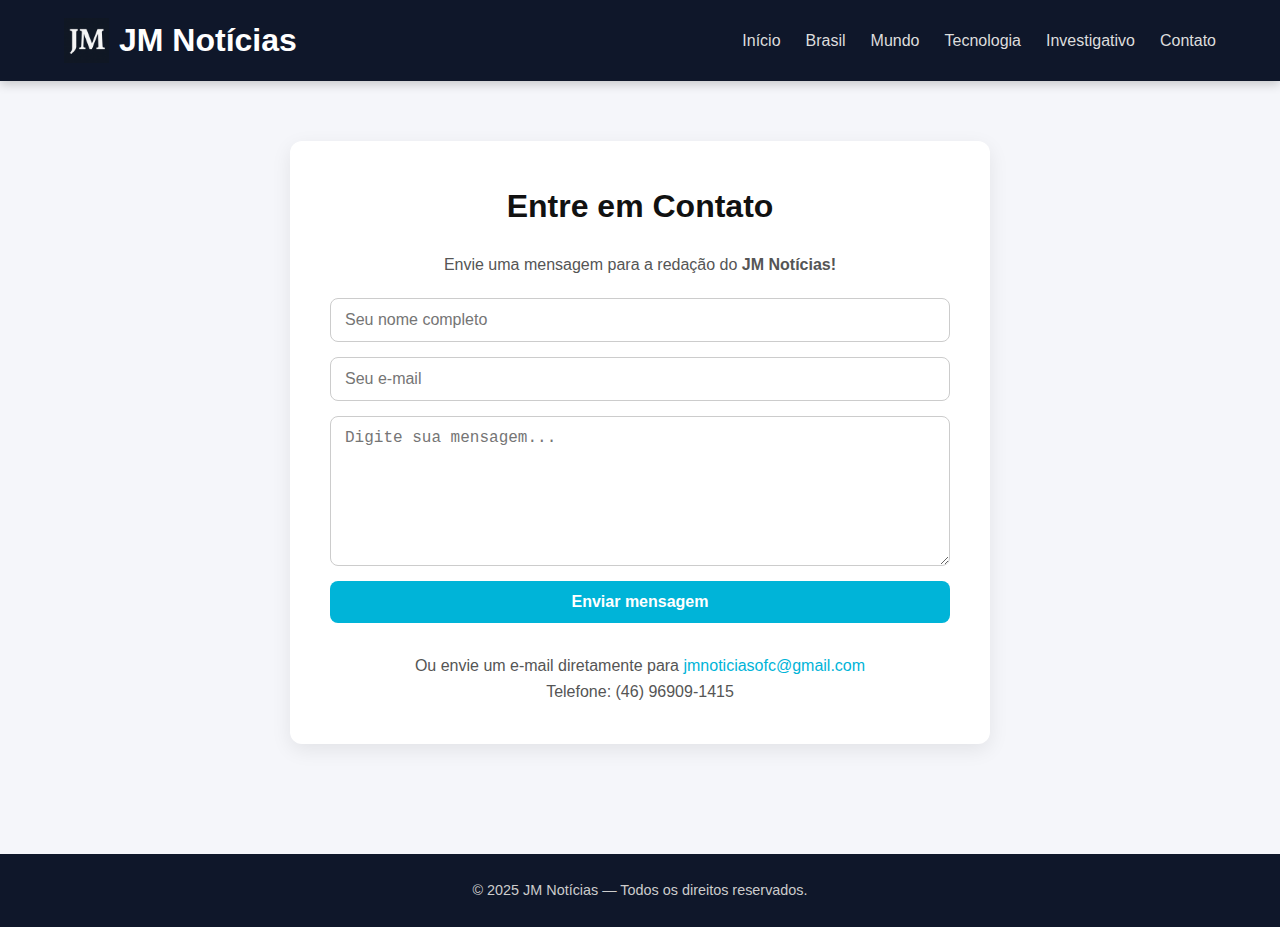
<file: contato.html>
<!DOCTYPE html>
<html lang="pt-BR">

<head>
    <meta charset="UTF-8">
    <meta name="viewport" content="width=device-width, initial-scale=1.0">
    <title>Entre em Contato — JM Notícias</title>
    <link rel="stylesheet" href="style.css">
    <style>
        main {
            display: flex;
            flex-direction: column;
            align-items: center;
            justify-content: center;
            padding: 60px 20px;
        }

        .contact-container {
            background: #fff;
            width: 90%;
            max-width: 700px;
            padding: 40px;
            border-radius: 12px;
            box-shadow: 0 6px 20px rgba(0, 0, 0, 0.08);
        }

        h2 {
            text-align: center;
            margin-bottom: 20px;
            font-size: 2rem;
            color: #111;
        }

        form {
            display: flex;
            flex-direction: column;
            gap: 15px;
        }

        input,
        textarea {
            padding: 12px 14px;
            font-size: 1rem;
            border: 1px solid #ccc;
            border-radius: 8px;
            outline: none;
            transition: border 0.2s;
        }

        input:focus,
        textarea:focus {
            border-color: #00b4d8;
        }

        textarea {
            resize: vertical;
            height: 150px;
        }

        .send-btn {
            background: #00b4d8;
            color: white;
            border: none;
            padding: 12px;
            font-size: 1rem;
            border-radius: 8px;
            cursor: pointer;
            transition: background 0.2s;
            font-weight: 600;
        }

        .send-btn:hover {
            background: #0091b6;
        }

        .info {
            margin-top: 30px;
            text-align: center;
            color: #555;
        }

        .info a {
            color: #00b4d8;
            text-decoration: none;
        }

        .info a:hover {
            text-decoration: underline;
        }

        .popup-msg {
            position: fixed;
            top: 0;
            left: 0;
            width: 100%;
            height: 100%;
            background: rgba(0, 0, 0, 0.6);
            display: flex;
            align-items: center;
            justify-content: center;
            z-index: 9999;
        }

        .popup-content {
            background: #fff;
            padding: 30px 40px;
            border-radius: 10px;
            text-align: center;
            box-shadow: 0 6px 25px rgba(0, 0, 0, 0.2);
            animation: fadeIn 0.3s ease;
        }

        .popup-content h3 {
            margin-bottom: 10px;
            color: #111;
        }

        .popup-content p {
            color: #444;
            margin-bottom: 15px;
        }

        .popup-content button {
            background: #00b4d8;
            color: #fff;
            border: none;
            padding: 8px 16px;
            border-radius: 6px;
            cursor: pointer;
            font-weight: 600;
        }

        .popup-content button:hover {
            background: #0091b6;
        }

        @keyframes fadeIn {
            from {
                opacity: 0;
                transform: scale(0.95);
            }

            to {
                opacity: 1;
                transform: scale(1);
            }
        }
    </style>
</head>

<body>
    <!-- Cabeçalho igual ao resto do site -->
    <header class="main-header">
        <div class="container">
            <div class="logo-area">
                <img src="jm-logo.png" alt="JM Notícias" class="logo">
                <h1>JM Notícias</h1>
            </div>
            <nav>
                <ul class="menu">
                    <li><a href="index.html">Início</a></li>
                    <li><a href="#">Brasil</a></li>
                    <li><a href="#">Mundo</a></li>
                    <li><a href="#">Tecnologia</a></li>
                    <li><a href="investigativo.html">Investigativo</a></li>
                    <li><a href="contato.html" class="active">Contato</a></li>
                </ul>
            </nav>
        </div>
    </header>

    <!-- Conteúdo principal -->
    <main>
        <div class="contact-container">
            <h2>Entre em Contato</h2>
            <p style="text-align:center; color:#555; margin-bottom:20px;">
                Envie uma mensagem para a redação do <strong>JM Notícias!</strong>
            </p>

            <form>
                <input type="text" placeholder="Seu nome completo" required>
                <input type="email" placeholder="Seu e-mail" required>
                <textarea placeholder="Digite sua mensagem..." required></textarea>
                <button type="submit" class="send-btn">Enviar mensagem</button>
            </form>

            <div class="info">
                <p>Ou envie um e-mail diretamente para <a href="#">jmnoticiasofc@gmail.com</a></p>
                <p>Telefone: (46) 96909-1415</p>
            </div>
        </div>
    </main>

    <script>
        document.addEventListener('DOMContentLoaded', () => {
            const form = document.querySelector('form');

            form.addEventListener('submit', (e) => {
                e.preventDefault(); // impede recarregar a página
                form.reset(); // limpa os campos

                // cria o popup
                const popup = document.createElement('div');
                popup.classList.add('popup-msg');
                popup.innerHTML = `
      <div class="popup-content">
        <h3>Mensagem enviada!</h3>
        <p>A equipe da JM Notícias responderá em breve.<br>Obrigado pelo contato.</p>
        <button id="closePopup">Fechar</button>
      </div>
    `;
                document.body.appendChild(popup);

                // fecha ao clicar
                document.getElementById('closePopup').addEventListener('click', () => {
                    popup.remove();
                });
            });
        });
    </script>


    <footer>
        <p>© 2025 JM Notícias — Todos os direitos reservados.</p>
    </footer>
</body>

</html>
</file>
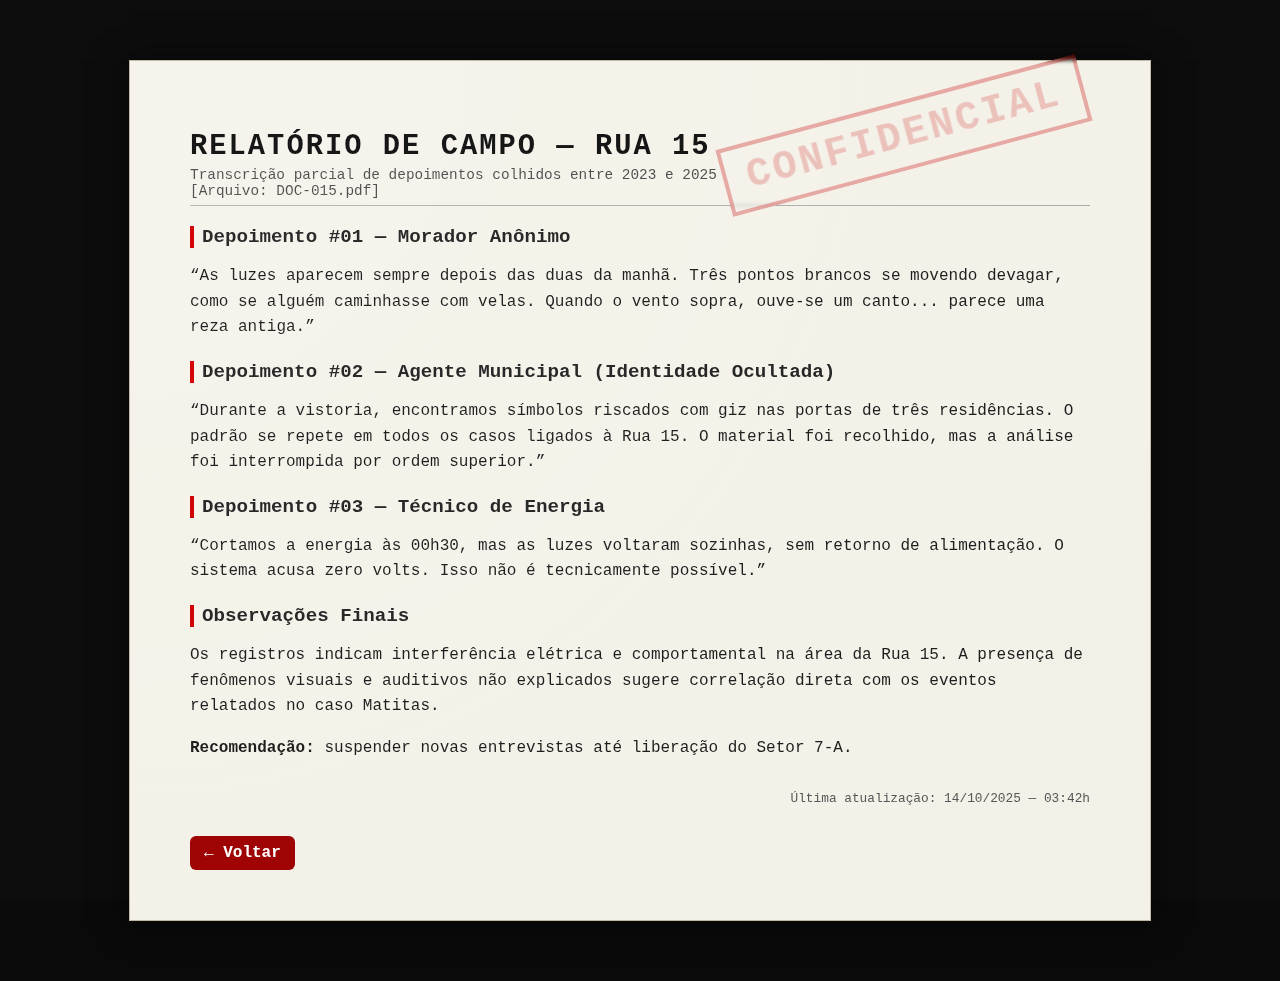
<file: doc-015.html>
<!DOCTYPE html>
<html lang="pt-BR">

<head>
    <meta charset="UTF-8">
    <meta name="viewport" content="width=device-width, initial-scale=1.0">
    <title>Relatório de Campo — Rua 15 [DOC-015]</title>
    <style>
        body {
            background: #0a0a0a;
            font-family: 'Courier New', monospace;
            color: #111;
            margin: 0;
            padding: 0;
            overflow-x: hidden;
        }

        /* moldura do documento */
        .doc-container {
            background: #f4f1e8;
            margin: 60px auto;
            width: 90%;
            max-width: 900px;
            padding: 50px 60px;
            box-shadow: 0 0 30px rgba(0, 0, 0, 0.6);
            border: 1px solid #bfb9a3;
            position: relative;
            animation: fadeIn 1.2s ease;
        }

        /* efeito de papel antigo */
        .doc-container::before {
            content: "";
            position: absolute;
            inset: 0;
            background: radial-gradient(circle at top left, rgba(255, 255, 255, 0.4), rgba(0, 0, 0, 0.1));
            mix-blend-mode: overlay;
            opacity: 0.5;
            pointer-events: none;
        }

        /* carimbo confidencial */
        .stamp {
            position: absolute;
            top: 40px;
            right: 60px;
            font-size: 2.5rem;
            font-weight: bold;
            color: rgba(200, 0, 0, 0.2);
            border: 4px solid rgba(200, 0, 0, 0.3);
            padding: 8px 20px;
            transform: rotate(-15deg);
            letter-spacing: 3px;
            text-transform: uppercase;
            backdrop-filter: blur(2px);
        }

        /* título e meta */
        h1 {
            font-size: 1.8rem;
            text-transform: uppercase;
            letter-spacing: 2px;
            margin-bottom: 4px;
        }

        .meta {
            font-size: 0.9rem;
            color: #444;
            border-bottom: 1px solid #aaa;
            padding-bottom: 6px;
            margin-bottom: 20px;
        }

        section {
            margin-top: 20px;
        }

        section h2 {
            font-size: 1.2rem;
            margin-bottom: 8px;
            color: #222;
            border-left: 4px solid #c00;
            padding-left: 8px;
        }

        p {
            font-size: 1rem;
            line-height: 1.6;
            color: #1a1a1a;
            margin-bottom: 12px;
        }

        .timestamp {
            text-align: right;
            font-size: 0.8rem;
            color: #555;
            margin-top: 30px;
        }

        /* glitch ruído no topo */
        .scanline {
            position: fixed;
            top: 0;
            left: 0;
            width: 100%;
            height: 100%;
            background: repeating-linear-gradient(rgba(255, 255, 255, 0.02) 0px,
                    rgba(255, 255, 255, 0.02) 1px,
                    transparent 2px);
            pointer-events: none;
            z-index: 10;
            animation: flicker 1.8s infinite;
        }

        /* botão voltar */
        .back {
            display: inline-block;
            background: #990000;
            color: #fff;
            padding: 8px 14px;
            text-decoration: none;
            border-radius: 6px;
            font-weight: bold;
            margin-top: 30px;
            transition: background 0.2s ease;
        }

        .back:hover {
            background: #c00;
        }

        @keyframes fadeIn {
            from {
                opacity: 0;
                transform: translateY(40px);
            }

            to {
                opacity: 1;
                transform: translateY(0);
            }
        }

        @keyframes flicker {

            0%,
            100% {
                opacity: 0.25;
            }

            50% {
                opacity: 0.4;
            }
        }
    </style>
</head>

<body>
    <div class="scanline"></div>

    <div class="doc-container">
        <div class="stamp">CONFIDENCIAL</div>

        <h1>Relatório de Campo — Rua 15</h1>
        <div class="meta">Transcrição parcial de depoimentos colhidos entre 2023 e 2025<br>[Arquivo: DOC-015.pdf]</div>

        <section>
            <h2>Depoimento #01 — Morador Anônimo</h2>
            <p>“As luzes aparecem sempre depois das duas da manhã. Três pontos brancos se movendo devagar, como se
                alguém caminhasse com velas. Quando o vento sopra, ouve-se um canto... parece uma reza antiga.”</p>
        </section>

        <section>
            <h2>Depoimento #02 — Agente Municipal (Identidade Ocultada)</h2>
            <p>“Durante a vistoria, encontramos símbolos riscados com giz nas portas de três residências. O padrão se
                repete em todos os casos ligados à Rua 15. O material foi recolhido, mas a análise foi interrompida por
                ordem superior.”</p>
        </section>

        <section>
            <h2>Depoimento #03 — Técnico de Energia</h2>
            <p>“Cortamos a energia às 00h30, mas as luzes voltaram sozinhas, sem retorno de alimentação. O sistema acusa
                zero volts. Isso não é tecnicamente possível.”</p>
        </section>

        <section>
            <h2>Observações Finais</h2>
            <p>Os registros indicam interferência elétrica e comportamental na área da Rua 15. A presença de fenômenos
                visuais e auditivos não explicados sugere correlação direta com os eventos relatados no caso Matitas.
            </p>
            <p><strong>Recomendação:</strong> suspender novas entrevistas até liberação do Setor 7-A.</p>
        </section>

        <div class="timestamp">Última atualização: 14/10/2025 — 03:42h</div>
        <a href="arquivo-confidencial.html" class="back">← Voltar</a>
    </div>
</body>

</html>
</file>
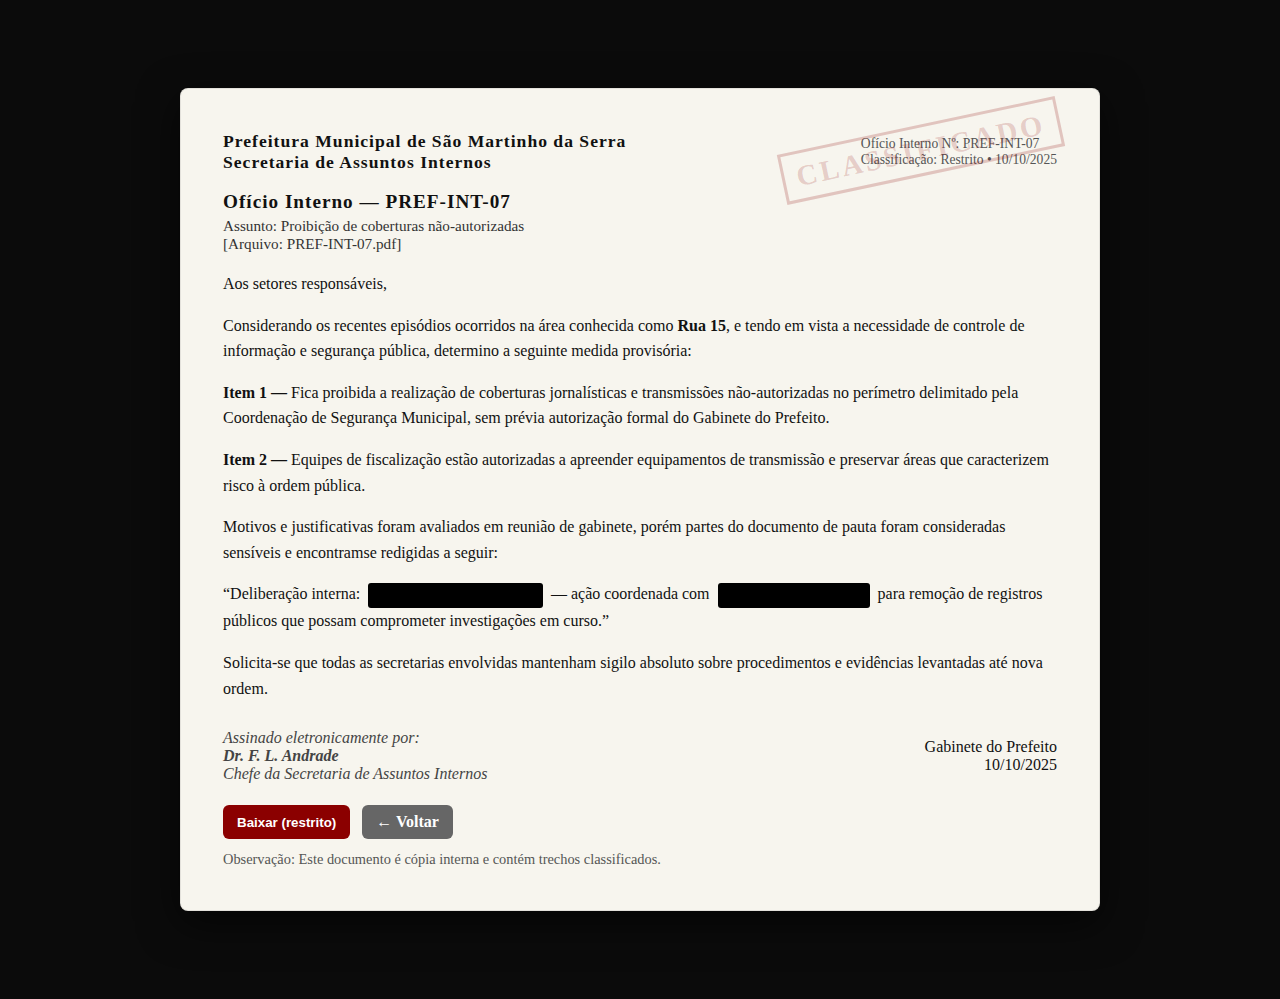
<file: pref-int-07.html>
<!DOCTYPE html>
<html lang="pt-BR">

<head>
    <meta charset="utf-8">
    <meta name="viewport" content="width=device-width,initial-scale=1">
    <title>Ofício Interno — PREF-INT-07</title>
    <style>
        :root {
            --paper: #f7f5ee;
            --ink: #111;
            --accent: #8b0000;
        }

        body {
            background: #0b0b0b;
            font-family: 'Georgia', 'Times New Roman', serif;
            color: var(--ink);
            margin: 0;
            padding: 0;
        }

        .wrapper {
            max-width: 920px;
            margin: 60px auto;
            padding: 28px;
        }

        .doc {
            background: var(--paper);
            padding: 42px;
            border-radius: 8px;
            box-shadow: 0 12px 40px rgba(0, 0, 0, 0.6);
            border: 1px solid rgba(0, 0, 0, 0.08);
            position: relative;
        }

        /* timbre prefeitura */
        .timbre {
            display: flex;
            justify-content: space-between;
            align-items: center;
            margin-bottom: 18px;
        }

        .timbre .left {
            font-weight: 700;
            font-size: 1.1rem;
            letter-spacing: 1px;
        }

        .timbre .right small {
            display: block;
            color: #555;
            font-size: 0.85rem;
        }

        h1 {
            margin: 6px 0 4px 0;
            font-size: 1.2rem;
            letter-spacing: 1px;
        }

        .meta {
            color: #333;
            font-size: 0.95rem;
            margin-bottom: 18px;
        }

        .stamp {
            position: absolute;
            top: 36px;
            right: 36px;
            border: 3px solid rgba(139, 0, 0, 0.2);
            color: rgba(139, 0, 0, 0.18);
            padding: 6px 12px;
            font-weight: 800;
            transform: rotate(-12deg);
            font-size: 1.8rem;
            letter-spacing: 3px;
        }

        section {
            margin-top: 12px;
            line-height: 1.6;
            color: #111;
        }

        .redacted {
            display: inline-block;
            background: #000;
            color: transparent;
            border-radius: 3px;
            padding: 0 8px;
            margin: 0 4px;
            vertical-align: middle;
        }

        .signature {
            margin-top: 28px;
            display: flex;
            justify-content: space-between;
            align-items: center;
        }

        .sig-left {
            font-style: italic;
            color: #444;
        }

        .sig-right {
            text-align: right;
        }

        .btn-row {
            margin-top: 22px;
            display: flex;
            gap: 12px;
        }

        .btn {
            background: var(--accent);
            color: #fff;
            padding: 8px 14px;
            border-radius: 6px;
            text-decoration: none;
            font-weight: 700;
            border: none;
            cursor: pointer;
        }

        .btn.secondary {
            background: #666;
        }

        .note {
            margin-top: 12px;
            color: #555;
            font-size: 0.9rem;
        }

        /* popup */
        .popup {
            position: fixed;
            inset: 0;
            display: none;
            align-items: center;
            justify-content: center;
            background: rgba(0, 0, 0, 0.6);
            z-index: 9999;
        }

        .popup .card {
            background: #fff;
            padding: 20px 24px;
            border-radius: 8px;
            text-align: center;
            width: 90%;
            max-width: 420px;
            box-shadow: 0 10px 30px rgba(0, 0, 0, 0.4);
        }

        .popup .card h3 {
            margin: 0 0 8px 0;
            color: #222;
        }

        .popup .card p {
            color: #444;
            margin-bottom: 12px;
        }

        .popup .card button {
            background: var(--accent);
            color: #fff;
            border: none;
            padding: 8px 12px;
            border-radius: 6px;
            cursor: pointer;
            font-weight: 700;
        }

        /* pixel/noise scan overlay for cinematic feel */
        .scan-overlay {
            pointer-events: none;
            position: fixed;
            inset: 0;
            background-image: linear-gradient(rgba(0, 0, 0, 0.02) 1px, transparent 1px);
            mix-blend-mode: multiply;
            opacity: 0.35;
        }

        @media (max-width:600px) {
            .doc {
                padding: 22px;
            }

            .stamp {
                display: none;
            }
        }
    </style>
</head>

<body>

    <div class="wrapper">
        <div class="doc" role="document">
            <div class="timbre">
                <div class="left">
                    Prefeitura Municipal de São Martinho da Serra<br>
                    Secretaria de Assuntos Internos
                </div>
                <div class="right">
                    <small>Ofício Interno Nº: PREF-INT-07</small>
                    <small>Classificação: Restrito • 10/10/2025</small>
                </div>
            </div>

            <div class="stamp">CLASSIFICADO</div>

            <h1>Ofício Interno — PREF-INT-07</h1>

            <div class="meta">Assunto: Proibição de coberturas não-autorizadas<br>[Arquivo: PREF-INT-07.pdf]</div>

            <section>
                <p>Aos setores responsáveis,</p>

                <p>Considerando os recentes episódios ocorridos na área conhecida como <strong>Rua 15</strong>, e tendo
                    em vista a necessidade de controle de informação e segurança pública, determino a seguinte medida
                    provisória:</p>

                <p><strong>Item 1 —</strong> Fica proibida a realização de coberturas jornalísticas e transmissões
                    não-autorizadas no perímetro delimitado pela Coordenação de Segurança Municipal, sem prévia
                    autorização formal do Gabinete do Prefeito.</p>

                <p><strong>Item 2 —</strong> Equipes de fiscalização estão autorizadas a apreender equipamentos de
                    transmissão e preservar áreas que caracterizem risco à ordem pública.</p>

                <p>Motivos e justificativas foram avaliados em reunião de gabinete, porém partes do documento de pauta
                    foram consideradas sensíveis e encontramse redigidas a seguir:</p>

                <p>
                    “Deliberação interna: <span class="redacted">██████████████</span> — ação coordenada com <span
                        class="redacted">████████████</span> para remoção de registros públicos que possam comprometer
                    investigações em curso.”
                </p>

                <p>Solicita-se que todas as secretarias envolvidas mantenham sigilo absoluto sobre procedimentos e
                    evidências levantadas até nova ordem.</p>
            </section>

            <div class="signature">
                <div class="sig-left">
                    Assinado eletronicamente por:<br>
                    <strong>Dr. F. L. Andrade</strong><br>
                    Chefe da Secretaria de Assuntos Internos
                </div>
                <div class="sig-right">
                    <div>Gabinete do Prefeito</div>
                    <div class="date">10/10/2025</div>
                </div>
            </div>

            <div class="btn-row">
                <button id="downloadBtn" class="btn">Baixar (restrito)</button>
                <a href="arquivo-confidencial.html" class="btn secondary">← Voltar</a>
            </div>

            <div class="note">Observação: Este documento é cópia interna e contém trechos classificados.</div>
        </div>
    </div>

    <div class="popup" id="popup">
        <div class="card">
            <h3>Acesso Negado</h3>
            <p>Você não possui permissão para baixar este arquivo.</p>
            <button id="closePopup">Entendi</button>
        </div>
    </div>

    <div class="scan-overlay" aria-hidden="true"></div>

    <script>
        // comportamento do botão "Baixar (restrito)"
        document.getElementById('downloadBtn').addEventListener('click', function () {
            // mostra popup estilizado
            const popup = document.getElementById('popup');
            popup.style.display = 'flex';
        });

        document.getElementById('closePopup').addEventListener('click', function () {
            document.getElementById('popup').style.display = 'none';
        });

        // tecla Esc fecha popup
        document.addEventListener('keydown', (e) => {
            if (e.key === 'Escape') {
                document.getElementById('popup').style.display = 'none';
            }
        });
    </script>
</body>

</html>
</file>
<file: style.css>
* {
    margin: 0;
    padding: 0;
    box-sizing: border-box;
}

body {
    font-family: "Inter", sans-serif;
    background-color: #f5f6fa;
    color: #1a1a1a;
    line-height: 1.6;
}

/* HEADER */
.main-header {
    background: #0f172a;
    color: white;
    padding: 15px 0;
    box-shadow: 0 3px 10px rgba(0, 0, 0, 0.2);
}

.container {
    width: 90%;
    max-width: 1200px;
    margin: auto;
    display: flex;
    align-items: center;
    justify-content: space-between;
}

.logo-area {
    display: flex;
    align-items: center;
    gap: 10px;
}

.logo {
    width: 45px;
    height: auto;
}

.menu {
    list-style: none;
    display: flex;
    gap: 25px;
}

.menu li a {
    color: #ddd;
    text-decoration: none;
    font-weight: 500;
    transition: 0.2s;
}

.menu li a:hover {
    color: #00b4d8;
}

/* MAIN NEWS */
.main-news {
    display: grid;
    grid-template-columns: 1.2fr 1fr;
    gap: 30px;
    width: 90%;
    max-width: 1200px;
    margin: 40px auto;
    background: white;
    border-radius: 12px;
    overflow: hidden;
    box-shadow: 0 4px 15px rgba(0, 0, 0, 0.1);
}

.main-news-image img {
    width: 100%;
    height: 100%;
    object-fit: cover;
}

.main-news-content {
    padding: 30px;
}

.main-news-content h2 {
    font-size: 1.8rem;
    margin: 10px 0;
}

.main-news-content p {
    margin-bottom: 20px;
    color: #555;
}

.btn {
    display: inline-block;
    padding: 10px 18px;
    background-color: #00b4d8;
    color: white;
    text-decoration: none;
    border-radius: 6px;
    font-weight: 600;
    transition: 0.3s;
}

.btn:hover {
    background-color: #0091b6;
}

.tag {
    background: #00b4d8;
    color: white;
    font-size: 0.8rem;
    padding: 4px 8px;
    border-radius: 5px;
    text-transform: uppercase;
}

.tag.destaque {
    background: #facc15;
    color: #111;
}

/* NEWS GRID */
.news-section {
    width: 90%;
    max-width: 1200px;
    margin: 50px auto;
}

.news-section h3 {
    font-size: 1.4rem;
    margin-bottom: 20px;
    border-left: 5px solid #00b4d8;
    padding-left: 10px;
}

.news-grid {
    display: grid;
    grid-template-columns: repeat(auto-fit, minmax(320px, 1fr));
    gap: 25px;
}

.news-grid article {
    background: white;
    border-radius: 10px;
    box-shadow: 0 3px 15px rgba(0, 0, 0, 0.08);
    overflow: hidden;
    transition: transform 0.2s;
}

.news-grid article:hover {
    transform: translateY(-5px);
}

.news-grid img {
    width: 100%;
    height: 200px;
    object-fit: cover;
}

.news-grid .info {
    padding: 15px;
}

.news-grid h4 {
    margin: 10px 0;
    font-size: 1.1rem;
}

.news-grid p {
    color: #555;
}

/* FOOTER */
footer {
    background: #0f172a;
    color: #ccc;
    text-align: center;
    padding: 25px 0;
    margin-top: 50px;
    font-size: 0.9rem;
}
</file>
